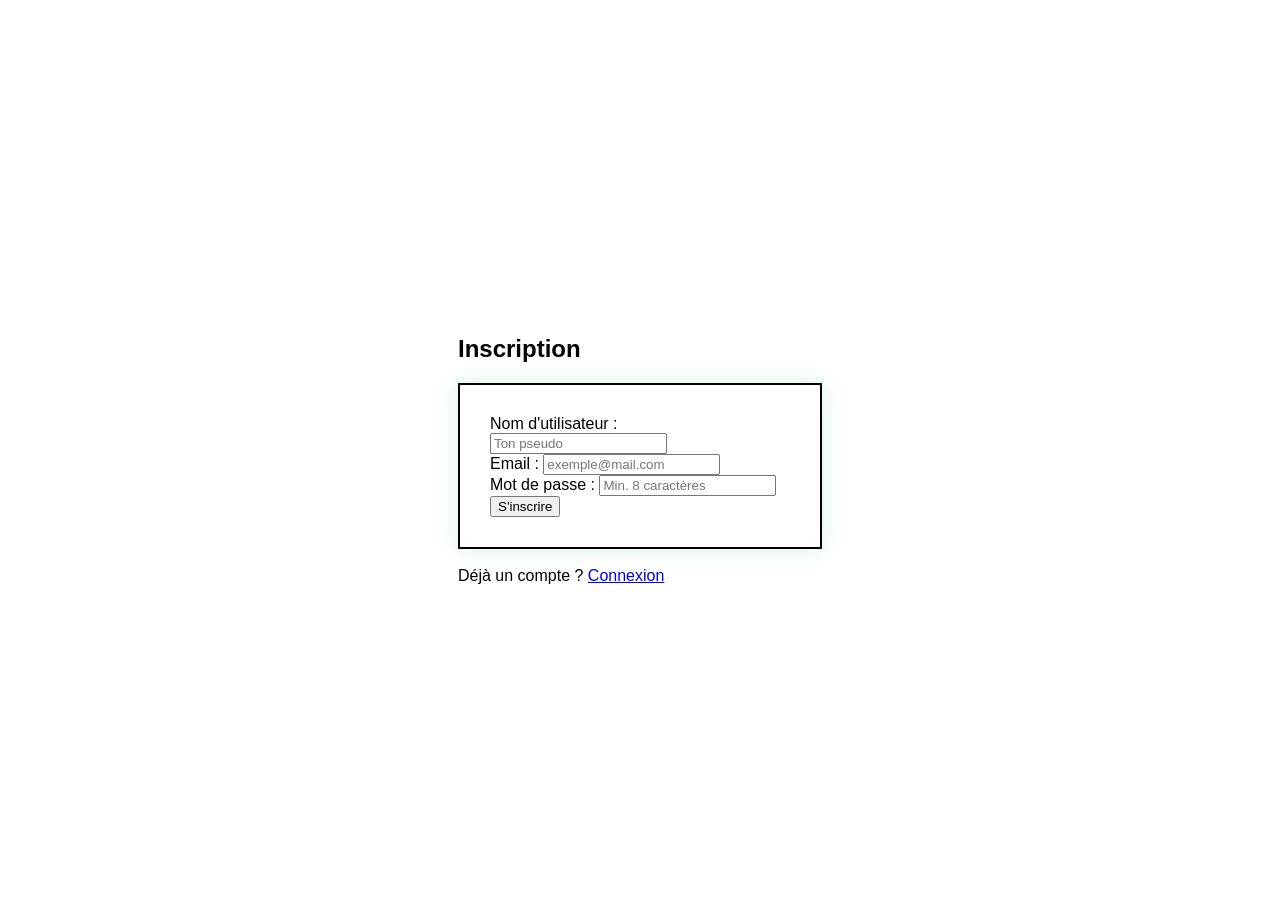
<file: inscription.html>
<!DOCTYPE html>
<html lang="fr">
<head>
  <meta charset="UTF-8">
  <meta http-equiv="X-UA-Compatible" content="IE=edge">
  <meta name="viewport" content="width=device-width, initial-scale=1.0">
  <link rel="stylesheet" href="css/inscription.css">
  <title>Inscription - Pixel.Lab</title>
  <link rel="icon" type="image/png" href="images/cursor_icon.png">
</head>
<body>

<div class="boite">
  <h2>Inscription</h2>
  <form action="submit_form.php" method="post"> <!-- formulaire -->

    <!-- nom -->
    <div class="champ">
      <label for="username">Nom d'utilisateur :</label>
      <input type="text" id="username" name="username" placeholder="Ton pseudo" required><br>
    </div>

    <!-- email -->
    <div class="champ">
      <label for="email">Email :</label>
      <input type="email" id="email" name="email" placeholder="exemple@mail.com" required><br>
    </div>

    <!-- mot de passe -->
    <div class="champ">
      <label for="password">Mot de passe :</label>
      <input type="password" id="password" name="password" placeholder="Min. 8 caractères" required><br>
    </div>

    <button type="submit" class="btn-inscr">S'inscrire</button>
  </form>
  <br>
  <div class="bas">
    Déjà un compte ? <a href="#">Connexion</a>
  </div>
</div>

</body>
</html>
</file>
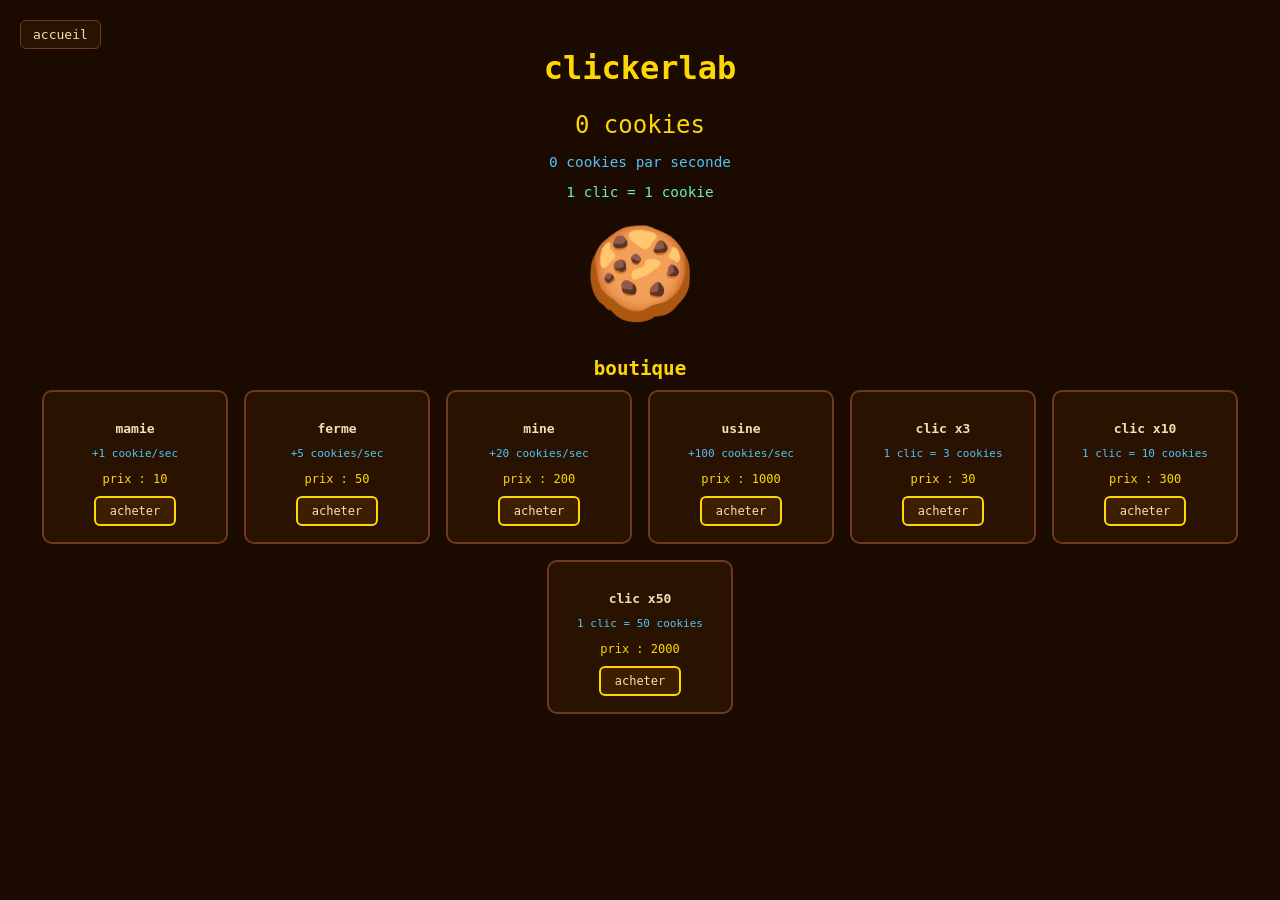
<file: page1.html>
<!DOCTYPE html>
<html lang="fr">
<head>
  <meta charset="UTF-8">
  <meta name="viewport" content="width=device-width, initial-scale=1.0">
  <title>ClickerLab - Pixel.Lab</title>
  <link rel="stylesheet" href="css/style1.css">
  <link rel="icon" type="image/png" href="images/cursor_icon.png">
</head>

<body>
<!-- lien retour accueil -->
<a href="index.html" class="btn-retour">accueil</a>
<!-- titre -->
<h1>clickerlab</h1>
<!-- affichage des stats -->
<p id="score">0 cookies</p>
<p id="cps">0 cookies par seconde</p>
<p id="puissance">1 clic = 1 cookie</p>
<!-- bouton cookie -->
<button id="cookieBtn">🍪</button>
<!-- titre -->
<h2>boutique</h2>
<!-- zone boutique -->
<div class="boutique">
  <!-- mamie -->
  <div class="item">
    <p class="item-nom">mamie</p>
    <p class="item-info">+1 cookie/sec</p>
    <p class="item-prix" id="prix-mamie">prix : 10</p>
    <button class="btn-achat" id="btn-mamie">acheter</button>
  </div>
  <!-- ferme -->
  <div class="item">
    <p class="item-nom">ferme</p>
    <p class="item-info">+5 cookies/sec</p>
    <p class="item-prix" id="prix-ferme">prix : 50</p>
    <button class="btn-achat" id="btn-ferme">acheter</button>
  </div>
  <!-- mine -->
  <div class="item">
    <p class="item-nom">mine</p>
    <p class="item-info">+20 cookies/sec</p>
    <p class="item-prix" id="prix-mine">prix : 200</p>
    <button class="btn-achat" id="btn-mine">acheter</button>
  </div>
  <!-- usine -->
  <div class="item">
    <p class="item-nom">usine</p>
    <p class="item-info">+100 cookies/sec</p>
    <p class="item-prix" id="prix-usine">prix : 1000</p>
    <button class="btn-achat" id="btn-usine">acheter</button>
  </div>
  <!-- clic x3 -->
  <div class="item">
    <p class="item-nom">clic x3</p>
    <p class="item-info">1 clic = 3 cookies</p>
    <p class="item-prix" id="prix-clic3">prix : 30</p>
    <button class="btn-achat" id="btn-clic3">acheter</button>
  </div>
  <!-- clic x10 -->
  <div class="item">
    <p class="item-nom">clic x10</p>
    <p class="item-info">1 clic = 10 cookies</p>
    <p class="item-prix" id="prix-clic10">prix : 300</p>
    <button class="btn-achat" id="btn-clic10">acheter</button>
  </div>
  <!-- clic x50 -->
  <div class="item">
    <p class="item-nom">clic x50</p>
    <p class="item-info">1 clic = 50 cookies</p>
    <p class="item-prix" id="prix-clic50">prix : 2000</p>
    <button class="btn-achat" id="btn-clic50">acheter</button>
  </div>
</div>
<!-- script java du jeu -->
<script src="js/clicker.js"></script>
</body>
</html>
</file>
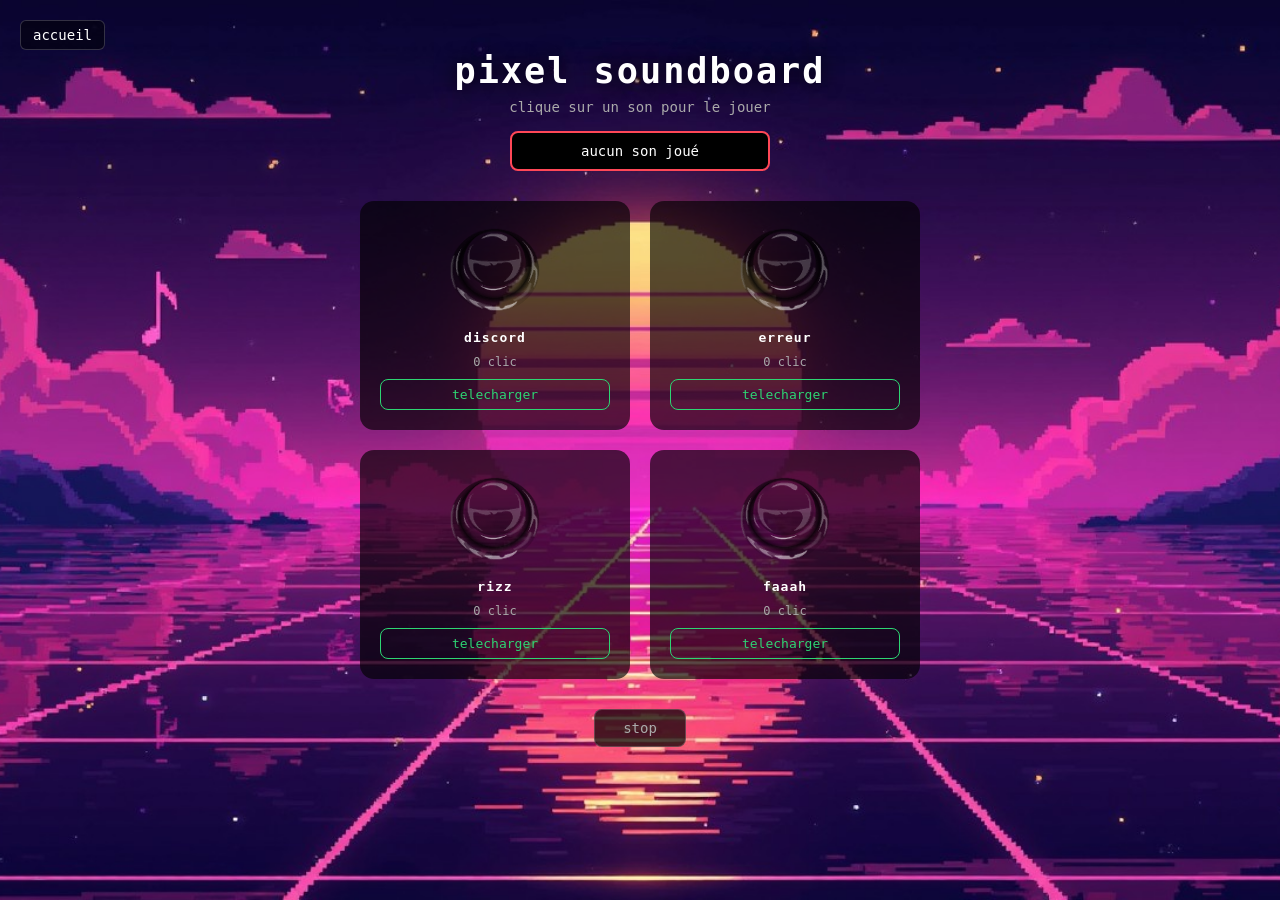
<file: page2.html>
<!DOCTYPE html>
<html lang="fr">
<head>
  <meta charset="UTF-8">
  <meta name="viewport" content="width=device-width, initial-scale=1.0">
  <link rel="stylesheet" href="css/style2.css">
  <title>Sounds Board - Pixel.Lab</title>
  <link rel="icon" type="image/png" href="images/cursor_icon.png">
</head>

<body>
<!-- lien retour accueil -->
<a href="index.html" class="btn-retour">accueil</a>
<!-- titre -->
<h1>pixel soundboard</h1>
<!-- sous titre -->
<p class="sous-titre">clique sur un son pour le jouer</p>
<!-- statut du son en cours -->
<p id="statut">aucun son joué</p>
<!-- zone des sons  -->
<div class="soundboard">
  <!-- son discord -->
  <div class="son-bloque">
    <button class="btn" data-sound="sound1" data-nom="discord"></button>
    <span class="nom-son">discord</span>
    <span class="compteur" id="count-sound1">0 clic</span>
    <a href="sounds/discord-nofications.mp3" download class="btn-dl">telecharger</a>
  </div>
  <!-- son erreur -->
  <div class="son-bloque">
    <button class="btn" data-sound="sound2" data-nom="erreur"></button>
    <span class="nom-son">erreur</span>
    <span class="compteur" id="count-sound2">0 clic</span>
    <a href="sounds/error_CDOxCYm.mp3" download class="btn-dl">telecharger</a>
  </div>
  <!-- son rizz -->
  <div class="son-bloque">
    <button class="btn" data-sound="sound3" data-nom="rizz"></button>
    <span class="nom-son">rizz</span>
    <span class="compteur" id="count-sound3">0 clic</span>
    <a href="sounds/rizz-sound-effect.mp3" download class="btn-dl">telecharger</a>
  </div>
  <!-- son faaah -->
  <div class="son-bloque">
    <button class="btn" data-sound="sound4" data-nom="faaah"></button>
    <span class="nom-son">faaah</span>
    <span class="compteur" id="count-sound4">0 clic</span>
    <a href="sounds/faaah.mp3" download class="btn-dl">telecharger</a>
  </div>
</div>
<!-- bouton stop -->
<button id="btnStop" class="btn-stop">stop</button>
<!-- sons (invisibles) -->
<audio id="sound1" src="sounds/discord-nofications.mp3"></audio>
<audio id="sound2" src="sounds/error_CDOxCYm.mp3"></audio>
<audio id="sound3" src="sounds/rizz-sound-effect.mp3"></audio>
<audio id="sound4" src="sounds/faaah.mp3"></audio>
<!-- javascript -->
<script src="js/script.js"></script>
</body>
</html>
</file>
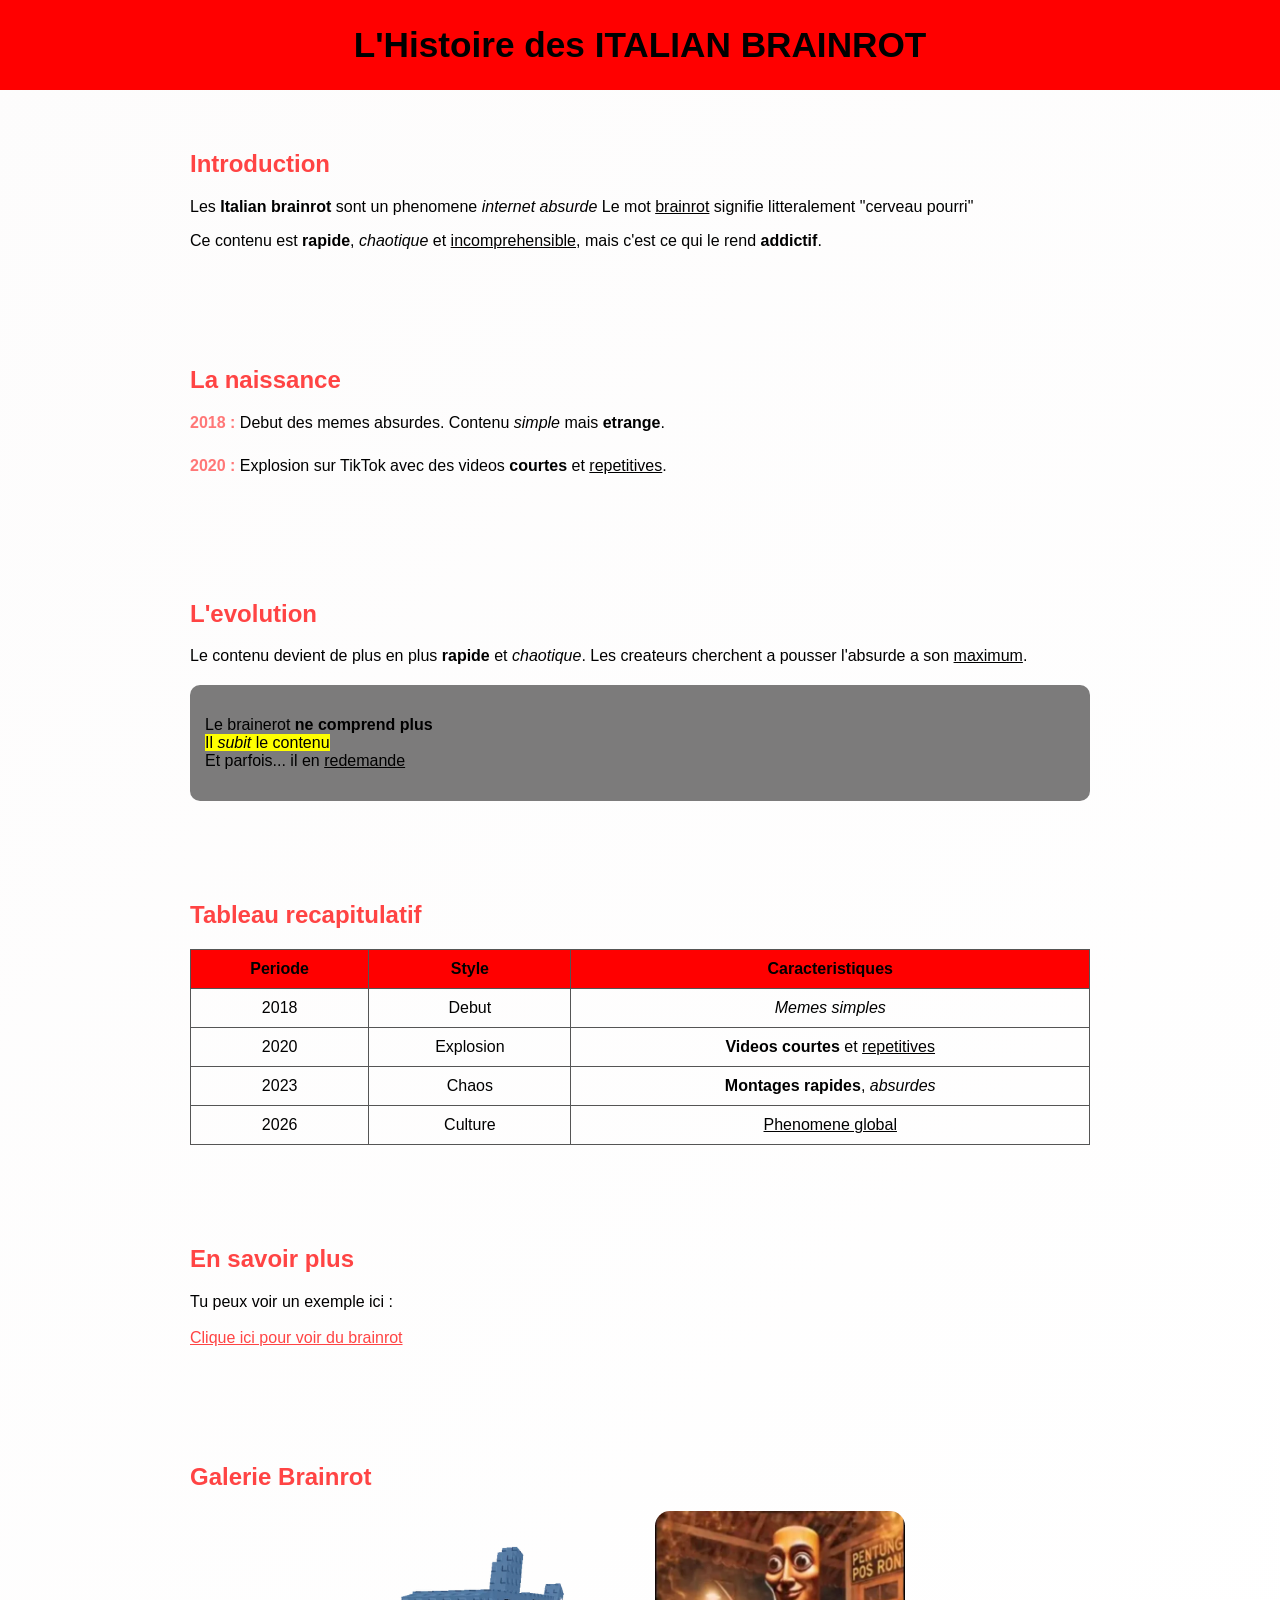
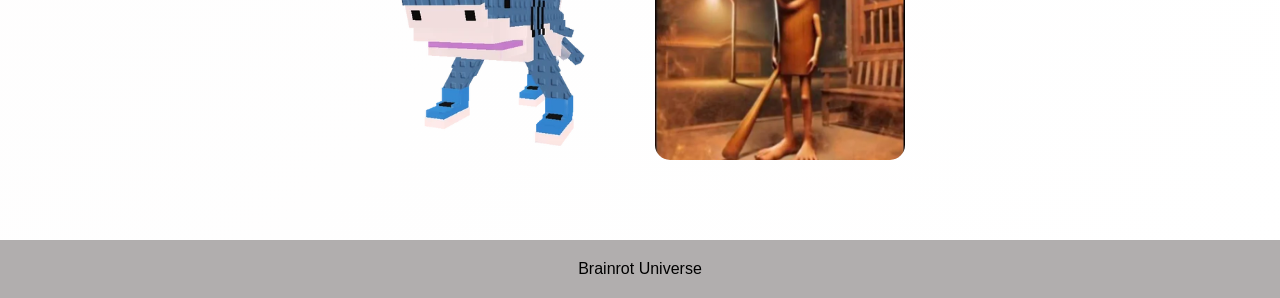
<file: page3.html>
<!DOCTYPE html> 
<html lang="fr">
<head>
  <meta charset="UTF-8">
  <meta http-equiv="X-UA-Compatible" content="IE=edge">
  <meta name="viewport" content="width=device-width, initial-scale=1.0">
  <link rel="stylesheet" href="css/style3.css">
  <link rel="icon" type="image/png" href="images/cursor_icon.png">
  <title>History - Pixel.lab</title>
</head>

<body>
  <header> <!-- bandeau du haut -->
    L'Histoire des ITALIAN BRAINROT <!-- texte affiché dans le header -->
  </header> <!-- fin du bandeau -->
  <section> <!-- bloc de contenu -->
    <h2>Introduction</h2> <!-- titre de section -->
    <p> <!-- début paragraphe -->
      Les <b>Italian brainrot</b> sont un phenomene <i>internet absurde</i>
      Le mot <u>brainrot</u> signifie litteralement "cerveau pourri"
    </p> 
    <p>
      Ce contenu est <b>rapide</b>, <i>chaotique</i> et <u>incomprehensible</u>, <!-- mise en forme -->
      mais c'est ce qui le rend <b>addictif</b>. <!-- mot en gras -->
    </p> 
  </section>
  <section> <!-- nouveau bloc -->
    <h2>La naissance</h2> 
      <div class="event"> 
        <span>2018 :</span> <!-- span sert a cibler un petit bout de texte -->
        Debut des memes absurdes. Contenu <i>simple</i> mais <b>etrange</b>. 
      </div> 
      <div class="event"> <!-- autre element -->
        <span>2020 :</span> 
        Explosion sur TikTok avec des videos <b>courtes</b> et <u>repetitives</u>. <!-- texte -->
      </div> 
  </section> 
  <section> 
    <h2>L'evolution</h2> 
    <p>
      Le contenu devient de plus en plus <b>rapide</b> et <i>chaotique</i>. 
      Les createurs cherchent a pousser l'absurde a son <u>maximum</u>. 
    </p> 
    <div class="highlight"> <!-- encadre mis en avant -->
      <p> <!-- texte dans l'encadre -->
        Le brainerot <b>ne comprend plus</b><br>
        <mark>Il <i>subit</i> le contenu</mark><br>
        Et parfois... il en <u>redemande</u> 
      </p> 
    </div> 
  </section> 
  <section>
    <h2>Tableau recapitulatif</h2>
    <table> <!-- tableau -->
      <tr> <!-- ligne -->
        <th>Periode</th> <!-- cellule titre -->
        <th>Style</th> <!-- cellule titre -->
        <th>Caracteristiques</th> <!-- cellule titre -->
      </tr> 
      <tr> <!-- ligne 2018 -->
        <td>2018</td> <!-- cellule normale -->
        <td>Debut</td> <!-- cellule -->
        <td><i>Memes simples</i></td> <!-- italique -->
      </tr>
      <tr>
        <td>2020</td>
        <td>Explosion</td>
        <td><b>Videos courtes</b> et <u>repetitives</u></td> <!-- gras + souligne -->
      </tr> 
      <tr> 
        <td>2023</td>
        <td>Chaos</td>
        <td><b>Montages rapides</b>, <i>absurdes</i></td> <!-- gras + italique -->
      </tr> 
      <tr> 
        <td>2026</td>
        <td>Culture</td>
        <td><u>Phenomene global</u></td> <!-- souligne -->
      </tr> 
    </table> 
  </section> 
  <section> 
    <h2>En savoir plus</h2> <!-- titre -->
    <p> <!-- paragraphe -->
      Tu peux voir un exemple ici : <!-- texte -->
      <br><br> <!-- espace -->
      <a href="https://fr.wikipedia.org/wiki/Brain_rot" target="_blank"> <!-- lien cliquable, ouvre nouvel onglet -->
        Clique ici pour voir du brainrot <!-- texte du lien -->
      </a> 
    </p> 
  </section>
  <section> 
    <h2>Galerie Brainrot</h2>

    <div class="gallery"> <!-- conteneur images -->
      <img src="images/requin.webp" alt="Tralalelo tralala"> <!-- image 1, alt si bug -->
      <img src="images/tungtung.webp" alt="Tungtung shaur"> <!-- image 2 -->
    </div> 
  </section> 
  <footer> <!-- bas de page -->
    Brainrot Universe 
  </footer> 
</body>
</html>
</file>
<file: css/inscription.css>
body {
  margin: 0;
  height: 100vh;

  display: flex;
  justify-content: center;
  align-items: center;

  background: #ffffff;
  font-family: Arial, sans-serif;
}

/* la boîte du formulaire */
form {
  background: #ffffff;

  padding: 30px;
  border: 2px solid #000000;
  width: 300px;

  box-shadow: 0 0 20px rgba(46, 213, 115, 0.2);
}
</file>
<file: css/style1.css>
/* fond de la page */
body {
  background: #1a0a00; /* couleur fond */
  color: wheat; /* couleur texte */
  font-family: monospace; /* police simple */
  text-align: center; /* centre texte */
  padding: 20px; /* espace intérieur */
}

/* bouton retour */
.btn-retour {
  position: absolute; /* position libre */
  top: 20px; /* distance haut */
  left: 20px; /* distance gauche */

  padding: 6px 12px; /* espace bouton */
  font-size: 13px; /* taille texte */

  color: wheat; /* couleur texte */
  text-decoration: none; /* enlève soulignement */

  background: #2a1200; /* fond bouton */
  border: 1px solid #6b3a1f; /* bordure */
  border-radius: 6px; /* coins arrondis */
}

/* hover bouton retour */
.btn-retour:hover {
  background: #3d1f00; /* couleur plus foncée */
}

/* titres */
h1, h2 {
  color: gold; /* couleur titres */
}

/* titre principal */
h1 {
  font-size: 2rem; /* taille */
  margin-bottom: 10px; /* espace bas */
}

/* titre secondaire */
h2 {
  font-size: 1.2rem; /* taille */
  margin: 30px 0 10px; /* espace */
}

/* score principal */
#score {
  font-size: 1.5rem; /* taille */
  color: gold; /* couleur */
  margin-bottom: 4px; /* espace bas */
}

/* cookies par seconde */
#cps {
  font-size: 0.9rem; /* petit texte */
  color: #4fc3f7; /* bleu */
  margin-bottom: 4px; /* espace bas */
}

/* puissance clic */
#puissance {
  font-size: 0.9rem; /* taille */
  color: #69f0ae; /* vert */
  margin-bottom: 20px; /* espace bas */
}

/* bouton cookie */
#cookieBtn {
  font-size: 90px; /* taille énorme */
  background: none; /* pas de fond */
  border: none; /* pas de bordure */
  cursor: pointer; /* main */

  transition: 0.1s; /* animation */
}

/* hover cookie */
#cookieBtn:hover {
  transform: scale(1.1); /* agrandit */
}

/* clic cookie */
#cookieBtn:active {
  transform: scale(0.85); /* réduit */
}

/* boutique */
.boutique {
  display: flex; /* flexbox */
  justify-content: center; /* centre */
  flex-wrap: wrap; /* retour ligne */
  gap: 16px; /* espace */
  margin-top: 10px; /* espace haut */
}

/* item boutique */
.item {
  width: 150px; /* largeur */
  padding: 16px; /* espace */

  background: #2a1200; /* fond */
  border: 2px solid #6b3a1f; /* bordure */
  border-radius: 10px; /* coins */
}

/* nom item */
.item-nom {
  font-size: 13px; /* taille */
  font-weight: bold; /* gras */
  margin-bottom: 6px; /* espace */
}

/* info item */
.item-info {
  font-size: 11px; /* petit texte */
  color: #4fc3f7; /* bleu */
  margin-bottom: 6px; /* espace */
}

/* prix item */
.item-prix {
  font-size: 12px; /* taille */
  color: gold; /* couleur */
  margin-bottom: 10px; /* espace */
}

/* bouton achat */
.btn-achat {
  padding: 6px 14px; /* espace */
  font-size: 12px; /* taille */

  background: #3d1f00; /* fond */
  color: wheat; /* texte */

  border: 2px solid gold; /* bordure */
  border-radius: 6px; /* coins */

  cursor: pointer; /* main */
  font-family: monospace; /* police */
}

/* hover achat */
.btn-achat:hover {
  background: gold; /* fond */
  color: #1a0a00; /* texte foncé */
}

/* bouton désactivé */
.btn-achat:disabled {
  opacity: 0.4; /* transparent */
  cursor: not-allowed; /* interdit */
}
</file>
<file: css/style2.css>
/* couleurs du site */
:root {
  --vert: #2ed573; /* couleur verte principale */
  --texte: white; /* couleur du texte */
  --texte-gris: #aaa; /* couleur texte secondaire */
  --bordure: #ffffff30; /* couleur des bordures */
}

/* reset de base */
* {
  margin: 0; /* enlève les marges par défaut */
  padding: 0; /* enlève les espaces par défaut */
  box-sizing: border-box; /* rend les tailles plus simples */
}

/* page entière */
body {
  background: #0d0d0d url("../images/neon-audio-waves-stockcake.jpg") no-repeat center; /* fond image + couleur */
  background-size: cover; /* image prend toute la page */
  background-attachment: fixed; /* image reste fixe */

  color: var(--texte); /* couleur du texte */
  font-family: monospace; /* police simple */

  min-height: 100vh; /* prend toute la hauteur de l'écran */

  display: flex; /* active flexbox */
  flex-direction: column; /* organise en colonne */
  align-items: center; /* centre horizontalement */

  padding: 40px 20px; /* espace autour du contenu */
}

/* bouton retour */
.btn-retour {
  position: absolute; /* position libre sur la page */
  top: 20px; /* distance du haut */
  left: 20px; /* distance de la gauche */

  padding: 6px 12px; /* espace intérieur */
  font-size: 14px; /* taille du texte */

  color: var(--texte); /* couleur texte */
  text-decoration: none; /* enlève soulignement */

  background: rgba(0, 0, 0, 0.5); /* fond transparent */
  border: 1px solid var(--bordure); /* bordure légère */
  border-radius: 6px; /* coins arrondis */

  transition: 0.2s; /* animation douce */
}

/* bouton retour au survol */
.btn-retour:hover {
  background: rgba(0, 0, 0, 0.8); /* fond plus foncé */
}

/* titre principal */
h1 {
  font-size: 2.2rem; /* taille du titre */
  margin: 10px 0 8px; /* espace autour */
  letter-spacing: 2px; /* espace entre lettres */
  text-shadow: 0 0 20px black; /* effet lumineux */
}

/* sous titre */
.sous-titre {
  font-size: 14px; /* petite taille */
  color: var(--texte-gris); /* couleur grise */
  margin-bottom: 16px; /* espace en bas */
}

/* zone statut */
#statut {
  background: black; /* fond noir */
  border: 2px solid #ff4757; /* bordure rouge */
  color: white; /* texte blanc */

  padding: 10px 20px; /* espace intérieur */
  border-radius: 8px; /* coins arrondis */

  font-size: 14px; /* taille texte */
  text-align: center; /* centre le texte */

  min-width: 260px; /* largeur minimum */
  margin-bottom: 30px; /* espace en bas */
}

/* grille des sons */
.soundboard {
  display: grid; /* grille */
  grid-template-columns: repeat(2, 1fr); /* 2 colonnes */
  gap: 20px; /* espace entre blocs */

  width: 100%; /* largeur totale */
  max-width: 560px; /* largeur max */
}

/* carte d’un son */
.son-bloque {
  background: rgba(0, 0, 0, 0.65); /* fond transparent */
  border-radius: 14px; /* coins arrondis */

  padding: 20px; /* espace intérieur */

  display: flex; /* flexbox */
  flex-direction: column; /* en colonne */
  align-items: center; /* centre */
  gap: 10px; /* espace entre éléments */

  transition: 0.2s; /* animation douce */
}

/* survol carte */
.son-bloque:hover {
  border-color: #00ff37; /* bordure verte */
}

/* bouton son */
.btn {
  width: 104px; /* largeur */
  height: 99px; /* hauteur */

  background: url("../images/transparent_button_small_sprite.png") no-repeat left center; /* image bouton */
  background-size: 208px 99px; /* taille image */

  border: none; /* pas de bordure */
  cursor: pointer; /* curseur main */

  color: transparent; /* cache texte */
  font-size: 0; /* cache texte */
}

/* clic bouton */
.btn:active {
  background-position: right center; /* change image */
}

/* nom du son */
.nom-son {
  font-size: 13px; /* taille texte */
  font-weight: bold; /* texte gras */
  text-align: center; /* centre */
  letter-spacing: 1px; /* espace lettres */
}

/* compteur clic */
.compteur {
  font-size: 12px; /* petite taille */
  color: var(--texte-gris); /* gris */
}

/* bouton download */
.btn-dl {
  width: 100%; /* pleine largeur */
  text-align: center; /* centre texte */

  padding: 7px 14px; /* espace intérieur */
  font-size: 13px; /* taille texte */

  color: var(--vert); /* couleur verte */
  background: transparent; /* fond transparent */
  border: 1px solid var(--vert); /* bordure verte */
  border-radius: 8px; /* coins arrondis */

  text-decoration: none; /* enlève soulignement */
  font-family: monospace; /* police simple */

  transition: 0.2s; /* animation */
}

/* hover download */
.btn-dl:hover {
  background: var(--vert); /* fond vert */
  color: #111; /* texte foncé */
  transform: scale(1.03); /* agrandit un peu */
}

/* bouton stop */
.btn-stop {
  margin-top: 30px; /* espace en haut */
  padding: 10px 28px; /* espace intérieur */

  font-size: 14px; /* taille texte */

  color: var(--texte-gris); /* gris */
  background: rgba(0, 0, 0, 0.7); /* fond sombre */

  border: 1px solid var(--bordure); /* bordure */
  border-radius: 8px; /* coins arrondis */

  cursor: pointer; /* main */
  font-family: monospace; /* police */

  transition: 0.2s; /* animation */
}

/* hover stop */
.btn-stop:hover {
  background: rgba(0, 0, 0, 0.9); /* plus foncé */
}
</file>
<file: css/style3.css>
body {
    font-family: Arial, sans-serif; /* police du site */
    background: linear-gradient(135deg, #fdfcfc, #ffffff); /* fond degrade sombre */
    color: rgb(0, 0, 0); /* couleur du texte */
    margin: 0; /* enleve les marges de base */
}

header {
    background: red; /* couleur du bandeau */
    padding: 25px; /* espace dedans */
    text-align: center; /* centre le texte */
    font: bold 2.2em Arial, sans-serif; /* regroupe taille + gras + police */
}

section {
    padding: 40px; /* espace interieur */
    max-width: 900px; /* largeur max */
    margin: auto; /* centre le bloc */
}

h2 {
    color: #ff4444; /* couleur des titres */
}

.event {
    margin-bottom: 25px; /* espace entre les blocs */
}

.event span {
    color: #ff7777; /* couleur de la date */
    font-weight: bold; /* met en gras */
}

.highlight {
    background: #7c7b7b; /* fond plus clair */
    padding: 15px; /* espace interieur */
    border-radius: 10px; /* coins arrondis */
    margin-top: 20px; /* espace au dessus */
}

table {
    width: 100%; /* prend toute la largeur */
    border-collapse: collapse; /* fusionne les bordures */
    margin-top: 20px; /* espace au dessus */
}

th, td {
    border: 1px solid #555; /* bordure */
    padding: 10px; /* espace interieur */
    text-align: center; /* centre le texte */
}

th {
    background: red; /* fond des titres */
}

footer {
    background: #b1aeae; /* fond sombre */
    text-align: center; /* centre texte */
    padding: 20px; /* espace interieur */
    margin-top: 40px; /* espace au dessus */
}

a {
    color: #ff4444; /* couleur des liens */
}

/* galerie */
.gallery {
    display: flex; /* met les images en ligne */
    justify-content: center; /* centre les images */
    gap: 30px; /* espace entre */
    flex-wrap: wrap; /* passe a la ligne si besoin */
    margin-top: 20px; /* espace au dessus */
}

.gallery img {
    width: 250px; /* taille image */
    border-radius: 15px; /* coins arrondis */
    transition: .3s; /* animation fluide */
}

.gallery img:hover {
    transform: scale(1.01); /* zoom au survol */
    box-shadow: 0 0 20px rgb(21, 255, 0); /* effet lumiere */
}
</file>
